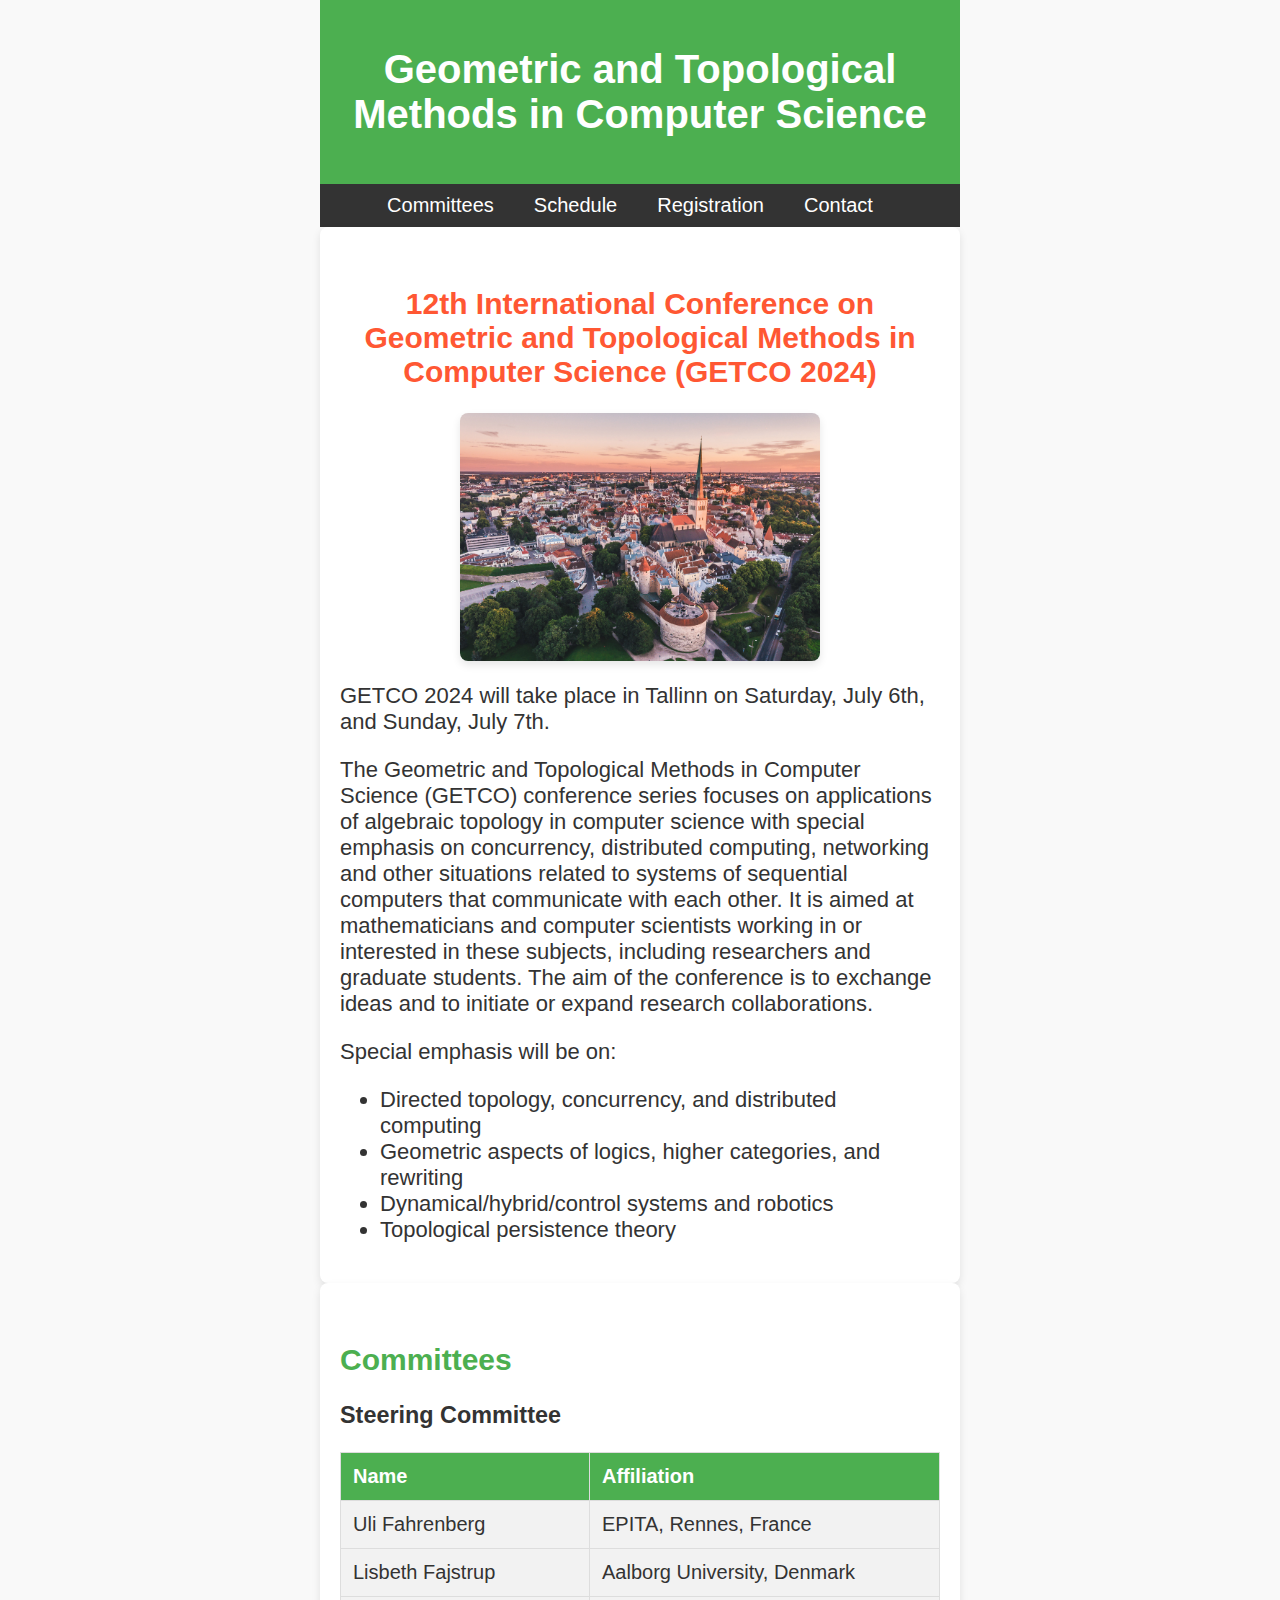
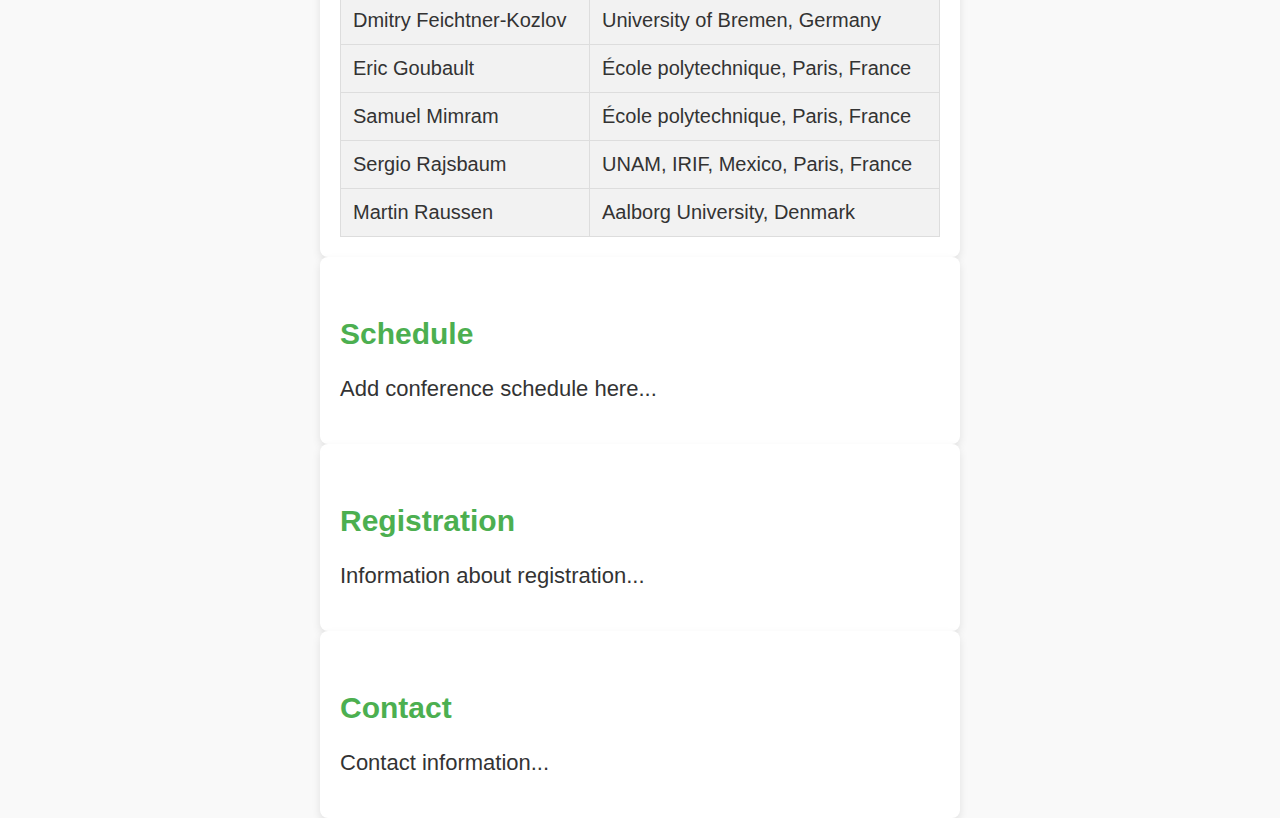
<file: index.html>
<!DOCTYPE html PUBLIC "-//W3C//DTD XHTML 1.0 Strict//EN"
    "http://www.w3.org/TR/xhtml1/DTD/xhtml1-strict.dtd">

<html xmlns="http://www.w3.org/1999/xhtml" xml:lang="en">
<head>
    <meta charset="UTF-8">
    <meta name="viewport" content="width=device-width, initial-scale=1.0">
    <title>Geometric and Topological Methods in Computer Science</title>
    <link rel="stylesheet" type="text/css" href="styles.css"> 
</head>
<body>
<div class="page-wrapper">
    <header>
        <h1>Geometric and Topological Methods in Computer Science </h1>
    </header>
    <nav>
        <ul>
            <li><a href="#committees">Committees</a></li>
            <li><a href="#schedule">Schedule</a></li>
            <li><a href="#registration">Registration</a></li>
            <li><a href="#contact">Contact</a></li>
        </ul>
    </nav>
    <div class="container" id="about">
        <h2 class="conference-title">12th International Conference on Geometric and Topological Methods in Computer Science (GETCO 2024)</h2>
        <img src="conference_image.jpg" alt="Conference Image" class="about-img">
        <div class="content-wrapper">
            <p>GETCO 2024 will take place in Tallinn on Saturday, July 6th, and Sunday, July 7th.</p>
            <p>The Geometric and Topological Methods in Computer Science (GETCO) conference series focuses on applications of algebraic topology in computer science with special emphasis 
                on concurrency, distributed computing, networking and other situations related to systems of sequential computers that communicate with each other. It is aimed at mathematicians 
                and computer scientists working in or interested in these subjects, including researchers and graduate students. The aim of the conference is to exchange ideas and to initiate or
                 expand research collaborations.</p>
            <p>Special emphasis will be on:</p>
            <ul>
                <li>Directed topology, concurrency, and distributed computing</li>
                <li>Geometric aspects of logics, higher categories, and rewriting</li>
                <li>Dynamical/hybrid/control systems and robotics</li>
                <li>Topological persistence theory</li>
            </ul>
        </div>
    </div>
    <div class="container" id="committees">
        <h2>Committees</h2>
        <h3>Steering Committee</h3>
        <table>
            <tr>
                <th>Name</th>
                <th>Affiliation</th>
            </tr>
            <tr>
                <td>Uli Fahrenberg</td>
                <td>EPITA, Rennes, France</td>
            </tr>
            <tr>
                <td>Lisbeth Fajstrup</td>
                <td>Aalborg University, Denmark</td>
            </tr>
            <tr>
                <td>Dmitry Feichtner-Kozlov</td>
                <td>University of Bremen, Germany</td>
            </tr>
            <tr>
                <td>Eric Goubault</td>
                <td>École polytechnique, Paris, France</td>
            </tr>
            <tr>
                <td>Samuel Mimram</td>
                <td>École polytechnique, Paris, France</td>
            </tr>
            <tr>
                <td>Sergio Rajsbaum</td>
                <td>UNAM, IRIF, Mexico, Paris, France</td>
            </tr>
            <tr>
                <td>Martin Raussen</td>
                <td>Aalborg University, Denmark</td>
            </tr>
        </table>
    </div>
    <div class="container" id="schedule">
        <h2>Schedule</h2>
        <p>Add conference schedule here...</p>
    </div>
    <div class="container" id="registration">
        <h2>Registration</h2>
        <p>Information about registration...</p>
    </div>
    <div class="container" id="contact">
        <h2>Contact</h2>
        <p>Contact information...</p>
    </div>
    </body>
    </html>
</file>
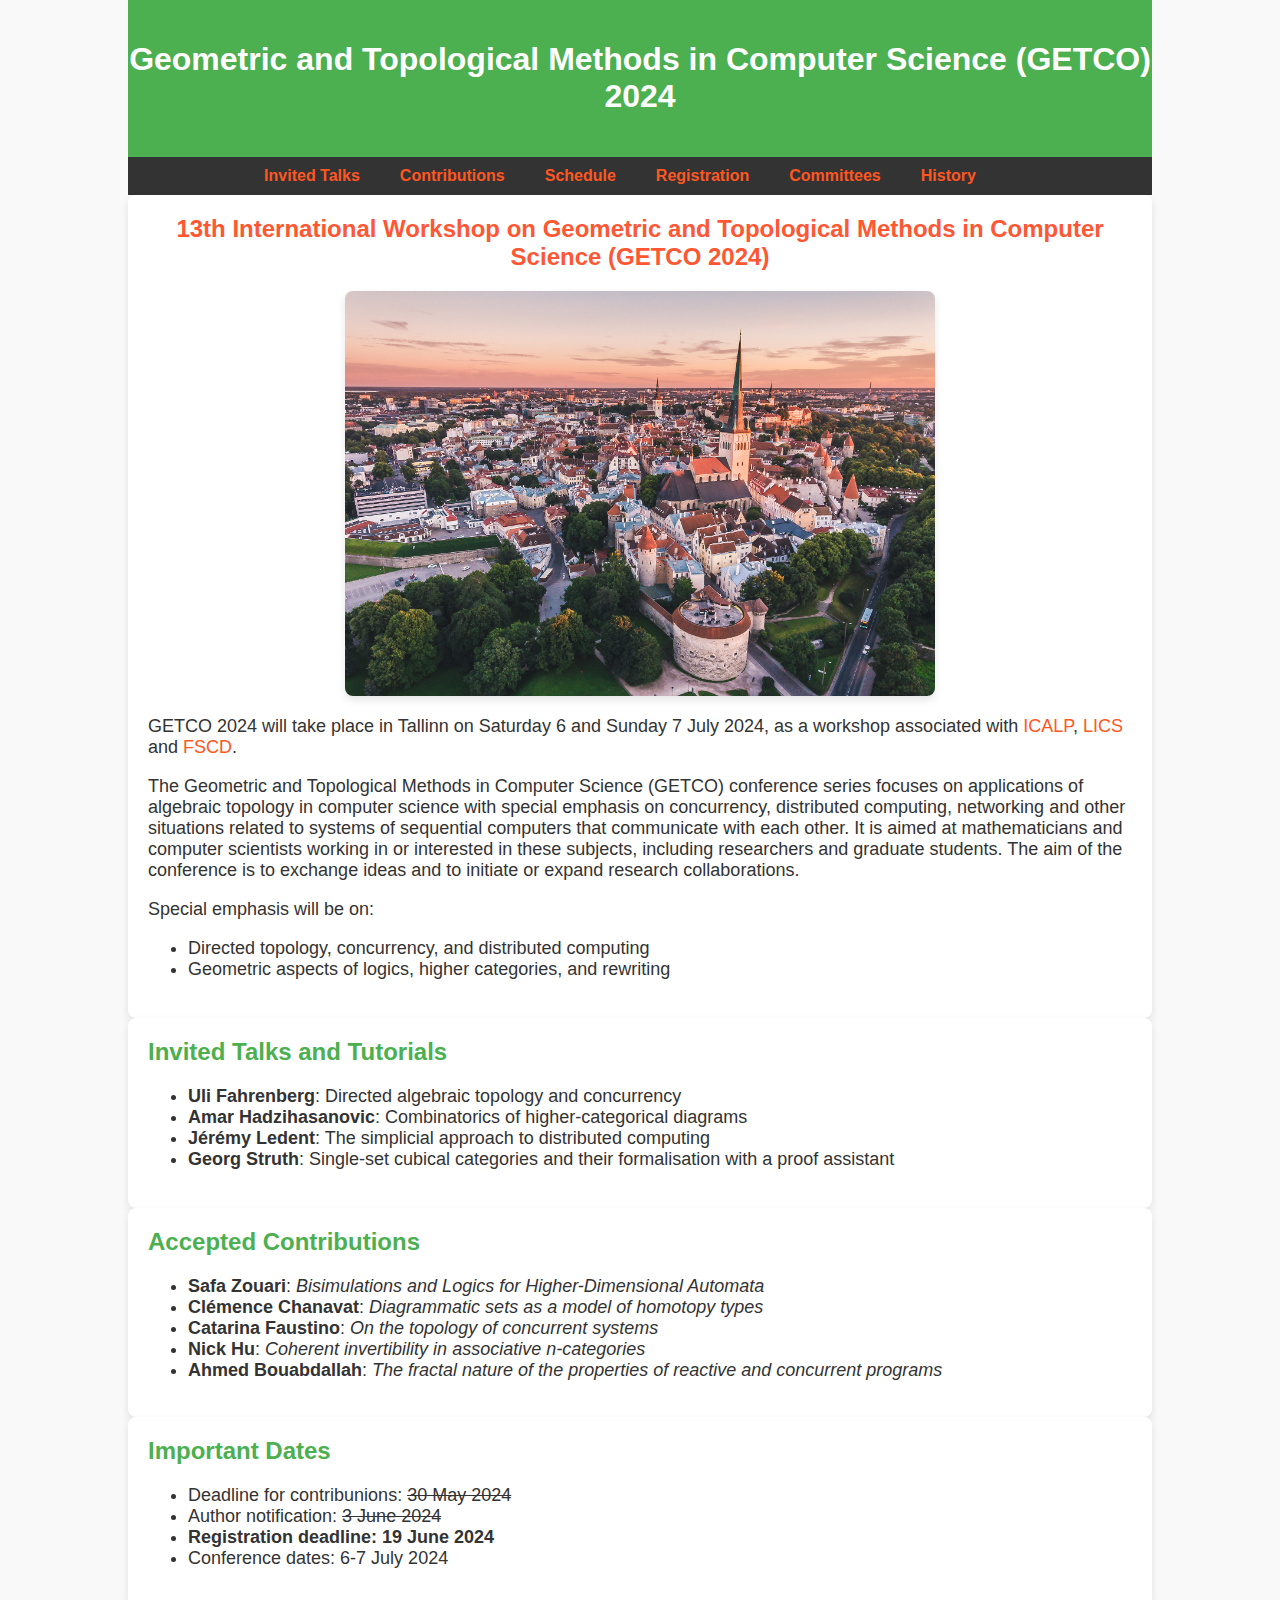
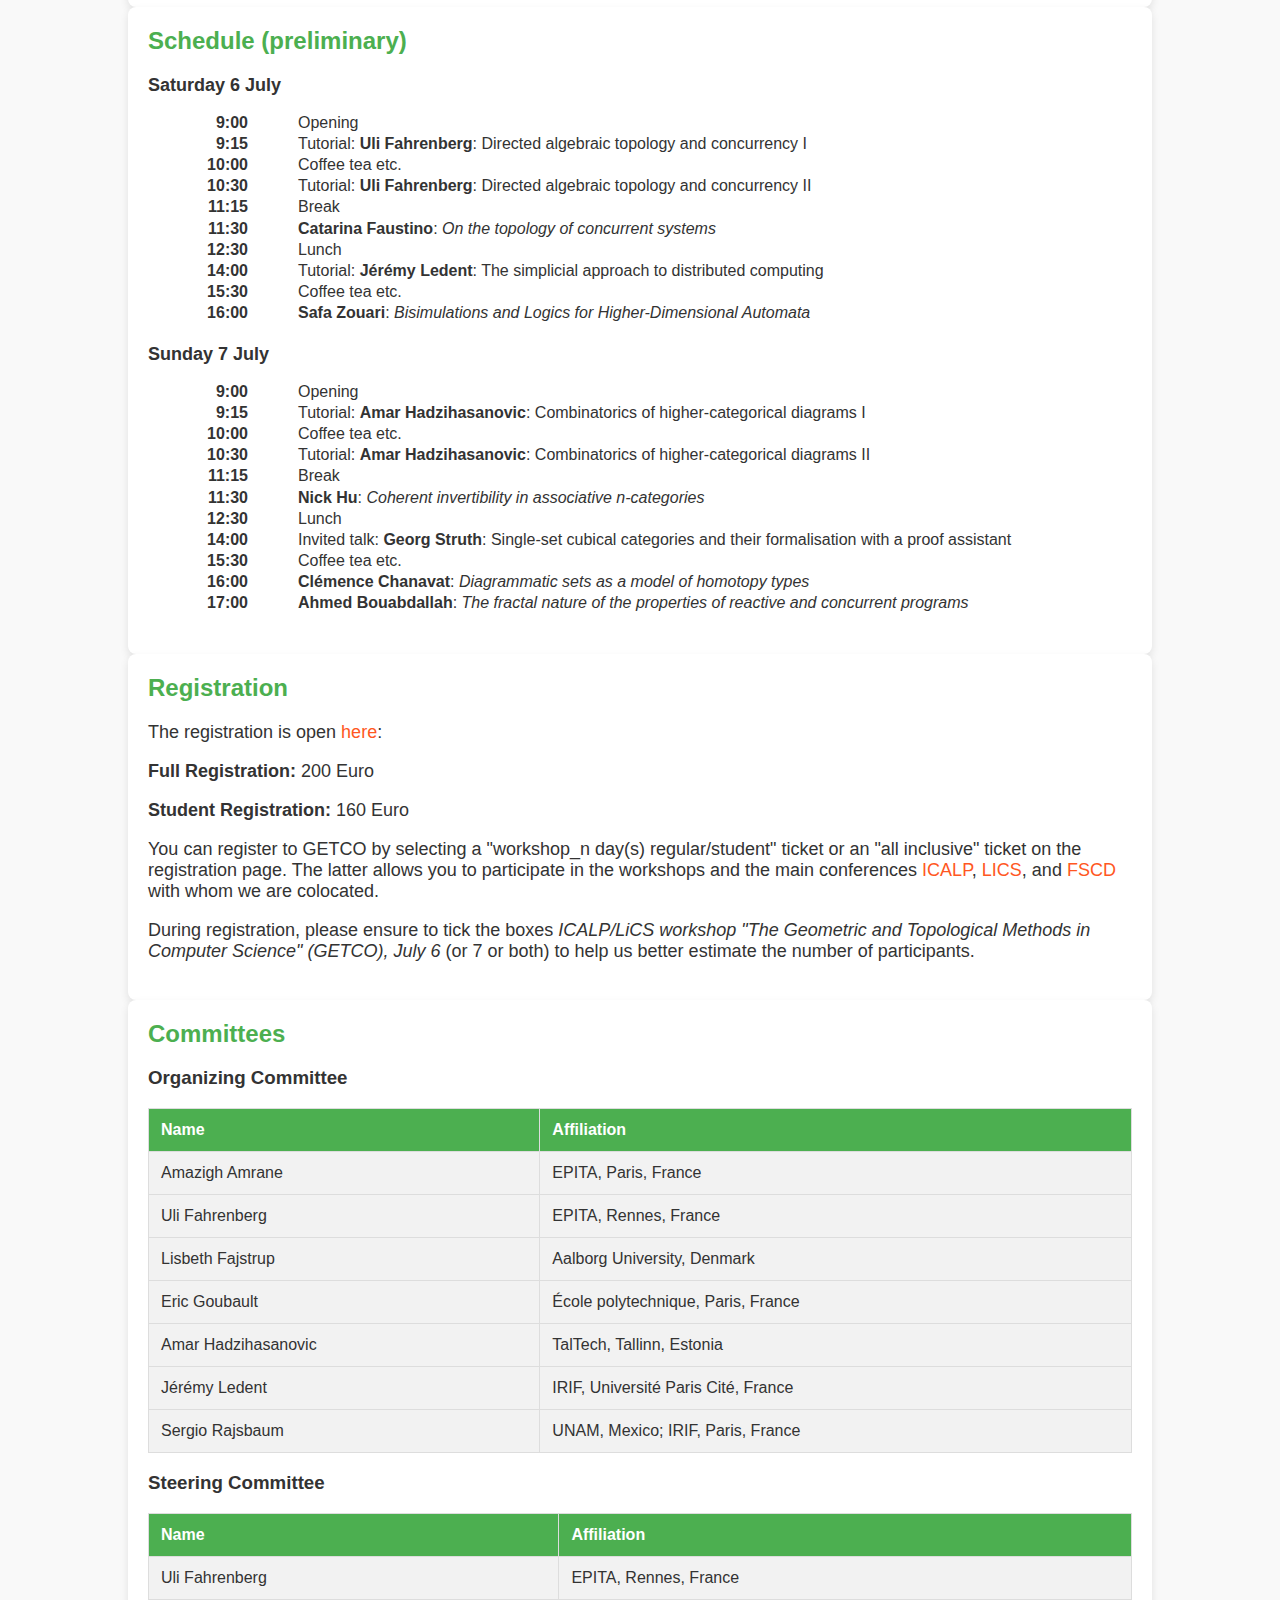
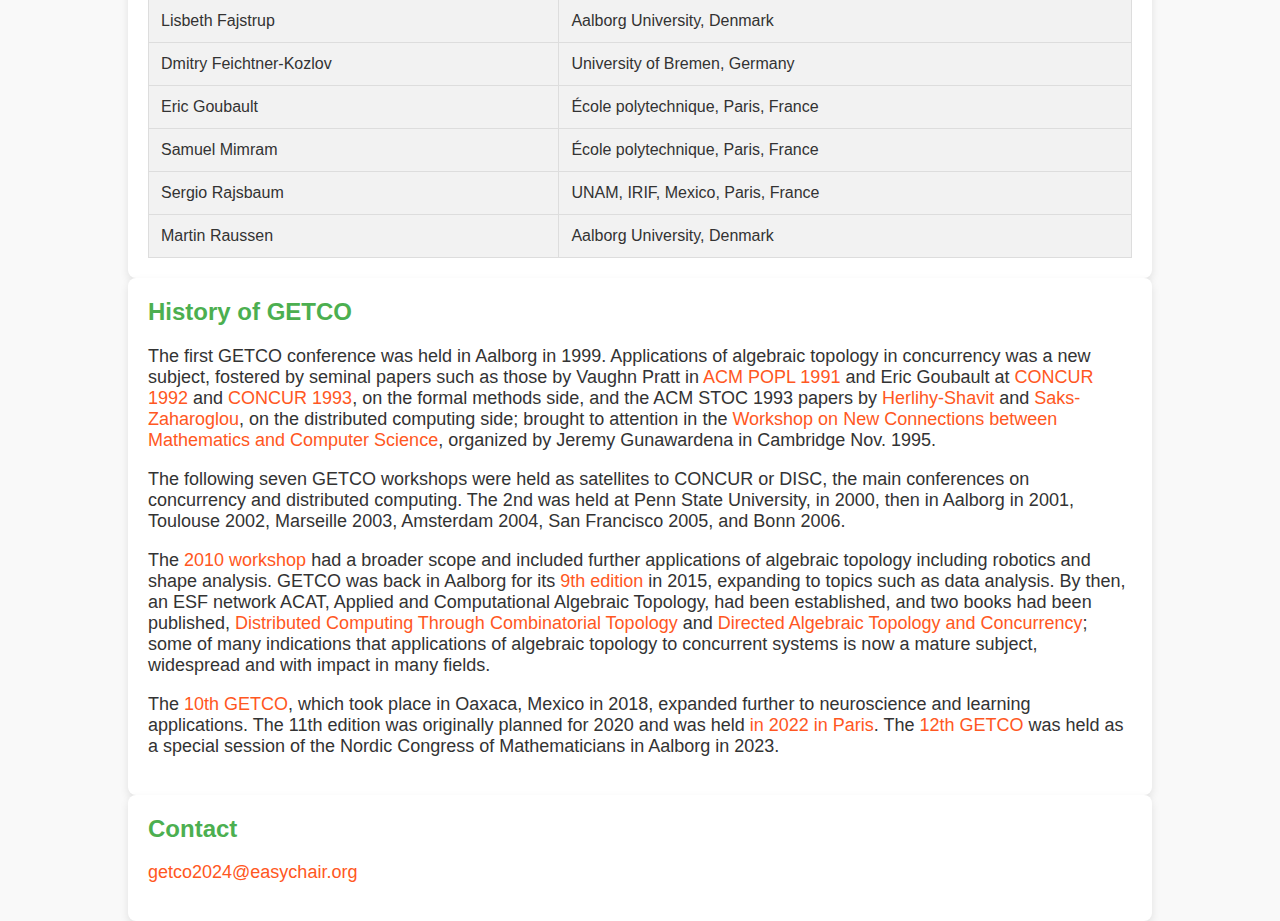
<file: docs/index.html>
<!DOCTYPE html PUBLIC "-//W3C//DTD XHTML 1.0 Strict//EN"
    "http://www.w3.org/TR/xhtml1/DTD/xhtml1-strict.dtd">

<html xmlns="http://www.w3.org/1999/xhtml" xml:lang="en">
<head>
    <meta charset="UTF-8">
    <meta name="viewport" content="width=device-width, initial-scale=1.0">
    <title>Geometric and Topological Methods in Computer Science (GETCO) 2024</title>
    <link rel="stylesheet" type="text/css" href="styles.css"> 
</head>
<body>
<div class="page-wrapper">
    <header>
        <h1>Geometric and Topological Methods in Computer Science (GETCO) 2024</h1>
    </header>
    <nav>
      <ul>
	<li><a href="#invited">Invited Talks</a></li>
	<!-- <li><a href="#contrib">CfP</a></li> -->
	<li><a href="#contrib">Contributions</a></li>
	<!-- <li><a href="#participants">Participants</a></li> -->
        <li><a href="#schedule">Schedule</a></li>
        <li><a href="#registration">Registration</a></li>
        <li><a href="#committees">Committees</a></li>
        <!-- <li><a href="#contact">Contact</a></li> -->
        <li><a href="#history">History</a></li>
        </ul>
    </nav>
    
    <div class="container" id="about">
        <h2 class="conference-title">13th International Workshop on Geometric and Topological Methods in Computer Science (GETCO 2024)</h2>
        <img src="conference_image.jpg" alt="Conference Image" class="about-img">
        <div class="content-wrapper">
          <p>
	    GETCO 2024 will take place in Tallinn on Saturday 6 and Sunday 7 July 2024,
	    as a workshop associated with
	    <a href="https://compose.ioc.ee/icalp2024/">ICALP</a>,
	    <a href="https://lics.siglog.org/lics24/">LICS</a> and <a href="https://cs.ioc.ee/fscd24/">FSCD</a>.
	  </p>
            <p>The Geometric and Topological Methods in Computer Science (GETCO) conference series focuses on applications of algebraic topology in computer science with special emphasis 
                on concurrency, distributed computing, networking and other situations related to systems of sequential computers that communicate with each other. It is aimed at mathematicians 
                and computer scientists working in or interested in these subjects, including researchers and graduate students. The aim of the conference is to exchange ideas and to initiate or
                 expand research collaborations.</p>
            <p>Special emphasis will be on:
              <ul>
                <li>Directed topology, concurrency, and distributed computing</li>
                <li>Geometric aspects of logics, higher categories, and rewriting</li>
                <!-- <li>Dynamical/hybrid/control systems and robotics</li> -->
                <!-- <li>Topological persistence theory</li> -->
              </ul>
	    </p>
        </div>
    </div>

    <div class="container" id="invited">
      <h2>Invited Talks and Tutorials</h2>

      <div class="content-wrapper">
	<p><ul>
	    <li><strong>Uli Fahrenberg</strong>: Directed algebraic topology and concurrency</li>
	    <li><strong>Amar Hadzihasanovic</strong>: Combinatorics of higher-categorical diagrams</li>
	    <li><strong>Jérémy Ledent</strong>: The simplicial approach to distributed computing</li>
	    <li><strong>Georg Struth</strong>: Single-set cubical categories and their formalisation with a proof assistant</li>
	</ul></p>
      </div>
    </div>

    <div class="container" id="contrib">
      <h2>Accepted Contributions</h2>
      <ul>
	<li><strong>Safa Zouari</strong>: <i>Bisimulations and Logics for Higher-Dimensional Automata</i></li>
	<li><strong>Clémence Chanavat</strong>: <i>Diagrammatic sets as a model of homotopy types</i></li>
	<li><strong>Catarina Faustino</strong>: <i>On the topology of concurrent systems</i></li>
	<li><strong>Nick Hu</strong>: <i>Coherent invertibility in associative n-categories</i></li>
	<li><strong>Ahmed Bouabdallah</strong>: <i>The fractal nature of the properties of reactive and concurrent programs</i></li>
      </ul>
    </div>
<!--
    <div class="container" id="contrib">
      <h2>Call for Contributions</h2>

      <div class="content-wrapper">
	<p>
	  We are calling for submission of original, unfinished,
	  already published, or otherwise interesting work within the
	  topics of the GETCO conference. The submission can be in the
	  form of a poster, an abstract, a paper submitted to or
	  published at another conference, or in any other
	  format. GETCO has no formal proceedings, but as for earlier
	  conferences, we intend to publish a journal special issue
	  with revised and extended versions of a selection of the
	  contributions.
	</p>
	
	<p>
	  Submission is via EasyChair at
	  <a href="https://easychair.org/conferences/?conf=getco2024">https://easychair.org/conferences/?conf=getco2024</a>.
	</p>
      </div>
    </div>
-->
    <div class="container" id="dates">
      <h2>Important Dates</h2>

      <div class="content-wrapper">
	<p><ul>
	    <li>Deadline for contribunions: <strike>30 May 2024</strike></li>
	    <li>Author notification: <strike>3 June 2024</strike></li>
	    <li><b>Registration deadline: 19 June 2024</b></li>
	    <li>Conference dates: 6-7 July 2024</li>
	</ul></p>
      </div>
    </div>
<!--	
    <div class="container" id="participants">
      <h2>Preliminary List of Participants</h2>

      <div class="content-wrapper">
	<p><ul>
	    <li>Uli Fahrenberg, LRE, EPITA Rennes, France</li>
	    <li>Dmitry Feichtner-Kozlov, University of Bremen, Germany</li>
	    <li>Amar Hadzihasanovic, TalTech, Tallinn, Estonia</li>
	    <li>Jérémy Ledent, IRIF, Université Paris Cité, France</li>
	    <li>Georg Struth, The University of Sheffield, UK</li>
	    <li>Safa Zouari, NTNU Gjøvik, Norway</li>
	</ul></p>
      </div>
    </div>
-->      
    <div class="container" id="schedule">
        <h2>Schedule (preliminary)</h2>

	<p><strong>Saturday 6 July</strong>
	  <dl>
	    <dt>9:00</dt> <dd>Opening</dd>
	    <dt>9:15</dt> <dd>Tutorial: <strong>Uli Fahrenberg</strong>: Directed algebraic topology and concurrency I</dd>
	    <dt>10:00</dt> <dd>Coffee tea etc.</dd>
	    <dt>10:30</dt> <dd>Tutorial: <strong>Uli Fahrenberg</strong>: Directed algebraic topology and concurrency II</dd>
	    <dt>11:15</dt> <dd>Break</dd>
	    <dt>11:30</dt> <dd><strong>Catarina Faustino</strong>: <i>On the topology of concurrent systems</i></dd>
	    <dt>12:30</dt> <dd>Lunch</dd>
	    <dt>14:00</dt> <dd>Tutorial: <strong>Jérémy Ledent</strong>: The simplicial approach to distributed computing</dd>
	    <dt>15:30</dt> <dd>Coffee tea etc.</dd>
	    <dt>16:00</dt> <dd><strong>Safa Zouari</strong>: <i>Bisimulations and Logics for Higher-Dimensional Automata</i></dd>
	  </dl>
	</p>

	<p><strong>Sunday 7 July</strong>
	  <dl>
	    <dt>9:00</dt> <dd>Opening</dd>
	    <dt>9:15</dt> <dd>Tutorial: <strong>Amar Hadzihasanovic</strong>: Combinatorics of higher-categorical diagrams I</dd>
	    <dt>10:00</dt> <dd>Coffee tea etc.</dd>
	    <dt>10:30</dt> <dd>Tutorial: <strong>Amar Hadzihasanovic</strong>: Combinatorics of higher-categorical diagrams II</dd>
	    <dt>11:15</dt> <dd>Break</dd>
	    <dt>11:30</dt> <dd><strong>Nick Hu</strong>: <i>Coherent invertibility in associative n-categories</i></dd>
	    <dt>12:30</dt> <dd>Lunch</dd>
	    <dt>14:00</dt> <dd>Invited talk: <strong>Georg Struth</strong>: Single-set cubical categories and their formalisation with a proof assistant</dd>
	    <dt>15:30</dt> <dd>Coffee tea etc.</dd>
	    <dt>16:00</dt> <dd><strong>Clémence Chanavat</strong>: <i>Diagrammatic sets as a model of homotopy types</i></dd>
	    <dt>17:00</dt> <dd><strong>Ahmed Bouabdallah</strong>: <i>The fractal nature of the properties of reactive and concurrent programs</i></dd>
	  </dl>
	</p>
    </div>

    <div class="container" id="registration">
        <h2>Registration</h2>
        <p>The registration is open <a href="https://fienta.com/icalp-lics-fscd2024">here</a>: </p>
            <p><strong>Full Registration:</strong> 200 Euro</p>
            <p><strong>Student Registration:</strong> 160 Euro</p>
            <p>You can register to GETCO by selecting a "workshop_n day(s) regular/student" ticket or an "all inclusive" ticket on the registration page. The latter allows you to participate in the 
                workshops and the main conferences <a href="https://compose.ioc.ee/icalp2024/">ICALP</a>, <a href="https://lics.siglog.org/lics24/">LICS</a>,
                 and <a href="https://cs.ioc.ee/fscd24/">FSCD</a> with whom we are colocated. </p>
            <p>During registration, please ensure to tick the  boxes <em>ICALP/LiCS workshop "The Geometric and Topological Methods in Computer Science" (GETCO), July 6</em> (or 7 or both) to help us better estimate the number of participants.</p>
            <!--The registration covers participation in the workshop, coffee breaks and lunch. -->
    </div>

    <div class="container" id="committees">
        <h2>Committees</h2>

        <h3>Organizing Committee</h3>

	<table>
            <tr>
                <th>Name</th>
                <th>Affiliation</th>
            </tr>
            <tr>
                <td>Amazigh Amrane</td>
                <td>EPITA, Paris, France</td>
            </tr>
            <tr>
                <td>Uli Fahrenberg</td>
                <td>EPITA, Rennes, France</td>
            </tr>
            <tr>
                <td>Lisbeth Fajstrup</td>
                <td>Aalborg University, Denmark</td>
            </tr>
            <tr>
                <td>Eric Goubault</td>
                <td>École polytechnique, Paris, France</td>
            </tr>
            <tr>
                <td>Amar Hadzihasanovic</td>
                <td>TalTech, Tallinn, Estonia</td>
            </tr>
	    <tr>
	      <td>Jérémy Ledent</td>
	      <td>IRIF, Université Paris Cité, France</td>
            <tr>
                <td>Sergio Rajsbaum</td>
                <td>UNAM, Mexico; IRIF, Paris, France</td>
            </tr>
        </table>

        <h3>Steering Committee</h3>

	<table>
            <tr>
                <th>Name</th>
                <th>Affiliation</th>
            </tr>
            <tr>
                <td>Uli Fahrenberg</td>
                <td>EPITA, Rennes, France</td>
            </tr>
            <tr>
                <td>Lisbeth Fajstrup</td>
                <td>Aalborg University, Denmark</td>
            </tr>
            <tr>
                <td>Dmitry Feichtner-Kozlov</td>
                <td>University of Bremen, Germany</td>
            </tr>
            <tr>
                <td>Eric Goubault</td>
                <td>École polytechnique, Paris, France</td>
            </tr>
            <tr>
                <td>Samuel Mimram</td>
                <td>École polytechnique, Paris, France</td>
            </tr>
            <tr>
                <td>Sergio Rajsbaum</td>
                <td>UNAM, IRIF, Mexico, Paris, France</td>
            </tr>
            <tr>
                <td>Martin Raussen</td>
                <td>Aalborg University, Denmark</td>
            </tr>
        </table>
    </div>
    
    <div class="container" id="history">
        <h2>History of GETCO</h2>
        <div class="content-wrapper">
            <p>
                The first GETCO conference was held in Aalborg in 1999. Applications of algebraic topology in concurrency was a new subject, fostered by seminal papers such as those by Vaughn Pratt in <a href="https://dl.acm.org/citation.cfm?id=99625">ACM POPL 1991</a> and Eric Goubault at <a href="https://link.springer.com/chapter/10.1007%2FBFb0084796">CONCUR 1992</a> and <a href="https://dl.acm.org/citation.cfm?id=703498">CONCUR 1993</a>, on the formal methods side, and the ACM STOC 1993 papers by <a href="https://dl.acm.org/citation.cfm?id=167125">Herlihy-Shavit</a> and <a href="https://dl.acm.org/citation.cfm?id=167088.167122">Saks-Zaharoglou</a>, on the distributed computing side; brought to attention in the <a href="https://pdfs.semanticscholar.org/98f1/52cef40066916dc541a4910c8eceae43c583.pdf">Workshop on New Connections between Mathematics and Computer Science</a>, organized by Jeremy Gunawardena in Cambridge Nov.&nbsp;1995.
            </p>
    
            <p>
                The following seven GETCO workshops were held as satellites to CONCUR or DISC, the main conferences on concurrency and distributed computing. The 2nd was held at Penn State University, in 2000, then in Aalborg in 2001, Toulouse 2002, Marseille 2003, Amsterdam 2004, San Francisco 2005, and Bonn 2006.
            </p>
    
            <p>
                The <a href="http://people.math.aau.dk/~raussen/GETCO/GETCO10/">2010 workshop</a> had a broader scope and included further applications of algebraic topology including robotics and shape analysis. GETCO was back in Aalborg for its <a href="http://people.math.aau.dk/~fajstrup/KONFERENCER/GETCO2015/">9th edition</a> in 2015, expanding to topics such as data analysis. By then, an ESF network ACAT, Applied and Computational Algebraic Topology, had been established, and two books had been published, <a href="https://www.elsevier.com/books/distributed-computing-through-combinatorial-topology/herlihy/978-0-12-404578-1">Distributed Computing Through Combinatorial Topology</a> and <a href="https://www.springer.com/gp/book/9783319153971">Directed Algebraic Topology and Concurrency</a>; some of many indications that applications of algebraic topology to concurrent systems is now a mature subject, widespread and with impact in many fields.
            </p>

	    <p>
	      The <a href="https://sites.google.com/view/geometricandtopologicalmethods/home">10th GETCO</a>, which took place in Oaxaca, Mexico in 2018, expanded further to neuroscience and learning applications.
	      The 11th edition was originally planned for 2020 and was held <a href="https://www.lix.polytechnique.fr/~smimram/getco22/">in 2022 in Paris</a>.
	      The <a href="https://ncm29.math.aau.dk/index.php/special-sessions-2/">12th GETCO</a> was held as a special session of the Nordic Congress of Mathematicians in Aalborg in 2023.
	    </p>
	    
        </div>
    </div>
    
    <div class="container" id="contact">
        <h2>Contact</h2>
        <p><a href="mailto:getco2024@easychair.org">getco2024@easychair.org</a></p>
    </div>
</body>
</html>
</file>
<file: styles.css>
body {
    font-family: 'Segoe UI', Tahoma, Geneva, Verdana, sans-serif;
    margin: 0;
    padding: 0;
    background-color: #f9f9f9;
    color: #333;
    font-size: 20px;
}

header {
    background-color: #4CAF50;
    color: white;
    padding: 20px 0;
    text-align: center;
}

nav {
    background-color: #333;
    color: #fff;
    padding: 10px 0;
    text-align: center;
}

nav ul {
    list-style-type: none;
    margin: 0;
    padding: 0;
    display: flex;
    justify-content: center;
}

nav ul li {
    margin-right: 20px;
    display: inline;
}

nav ul li a {
    color: #fff;
    text-decoration: none;
    padding: 10px;
}

nav ul li a:hover {
    background-color: #555;
}

.container {
    width: 100%;
    margin: auto;
    padding: 20px;
    box-sizing: border-box;
    background-color: #fff;
    border-radius: 8px;
    box-shadow: 0 4px 8px rgba(0, 0, 0, 0.1);
}

h2 {
    margin-top: 40px;
    color: #4CAF50;
}

table {
    width: 100%;
    border-collapse: collapse;
}

table, th, td {
    border: 1px solid #ddd;
    padding: 12px;
    text-align: left;
}

th {
    background-color: #4CAF50;
    color: white;
}

td {
    background-color: #f2f2f2;
}

.about-img {
    display: block;
    margin: auto;
    width: 60%; /* Adjust as needed */
    height: auto;
    margin-bottom: 20px;
    border-radius: 8px;
    box-shadow: 0 4px 8px rgba(0, 0, 0, 0.1);
}

.conference-title {
    color: #FF5733; /* Choose your desired color */
    text-align: center;
}

.page-wrapper {
    max-width: 50%; /* Adjust as needed */
    margin: auto;    
}

p, .container li {
    font-size: 22px; /* Adjust as needed */
}
</file>
<file: docs/styles.css>
body {
    font-family: 'Segoe UI', Tahoma, Geneva, Verdana, sans-serif;
    margin: 0;
    padding: 0;
    background-color: #f9f9f9;
    color: #333;
    font-size: 16px;
}

header {
    background-color: #4CAF50;
    color: white;
    padding: 20px 0;
    text-align: center;
}

nav {
    background-color: #333;
    color: #fff;
    padding: 10px 0;
    text-align: center;
}

nav ul {
    list-style-type: none;
    margin: 0;
    padding: 0;
    display: flex;
    justify-content: center;
}

nav ul li {
    margin-right: 40px; /* Adjust as needed */
    display: inline;
}

/* Set the color and text decoration for normal links */
a {
    color: #FF5722; /* Link text color */
    text-decoration: none; /* Remove underline */
}

/* Set the color for links when hovered over */
a:hover {
    color: #FF9800; /* Link text color on hover */
}

/* Set the specific styles for links within the nav element */
nav a {
    font-weight: bold; /* Apply bold font weight */
    font-size: 16px; /* Apply font size */
}

.container {
    width: 100%;
    margin: auto;
    padding: 20px;
    box-sizing: border-box;
    background-color: #fff;
    border-radius: 8px;
    box-shadow: 0 4px 8px rgba(0, 0, 0, 0.1);
}

h2 {
    margin-top: 0px;
    color: #4CAF50;
}

table {
    width: 100%;
    border-collapse: collapse;
}

table, th, td {
    border: 1px solid #ddd;
    padding: 12px;
    text-align: left;
}

th {
    background-color: #4CAF50;
    color: white;
}

td {
    background-color: #f2f2f2;
}

.about-img {
    display: block;
    margin: auto;
    width: 60%; /* Adjust as needed */
    height: auto;
    margin-bottom: 20px;
    border-radius: 8px;
    box-shadow: 0 4px 8px rgba(0, 0, 0, 0.1);
}

.conference-title {
    color: #FF5733; 
    text-align: center;
}

.page-wrapper {
    max-width: 80%; /* Adjust as needed */
    margin: auto;    
}

p, .container li {
    font-size: 18px; /* Adjust as needed */
}

@media only screen and (max-width: 600px) {
    .container {
        width: 90%; /* Adjust as needed */
    }
    p {
        font-size: 14px; /* Adjust as needed */
    }
    .container li {
        font-size: 14px; /* Adjust as needed */
    }
}

dt {
    float: left;
    clear: left;
    width: 100px;
    text-align: right;
    font-weight: bold;
}
dd {
    margin: 0 0 0 150px;
    padding: 0 0 0.2em 0;
}
</file>
